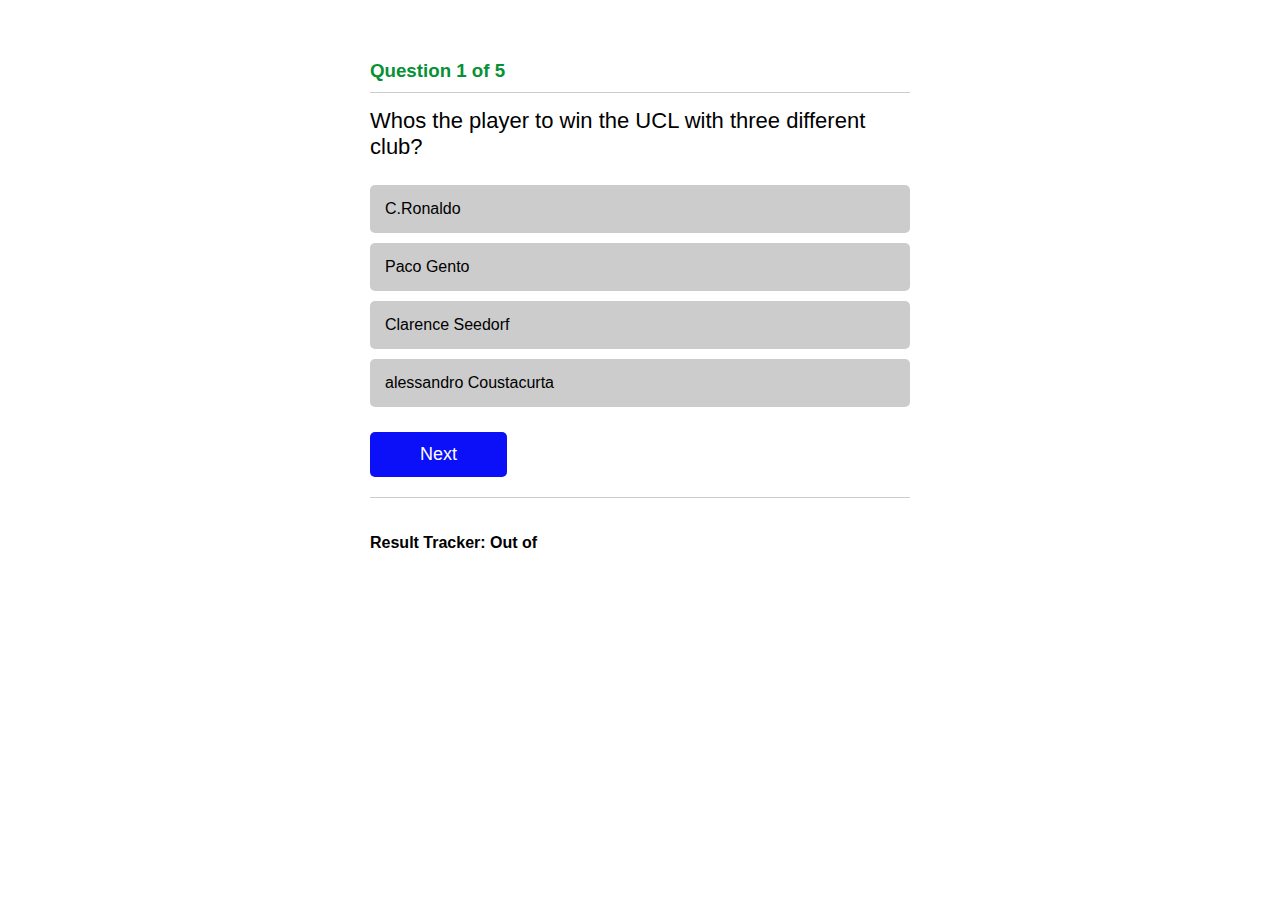
<file: index.html>
<!DOCTYPE html>
<html lang="en">
<head>
    <meta charset="UTF-8">
    <meta name="viewport" content="width=device-width, initial-scale=1.0">
    <link rel="stylesheet" href="./styles/style.css">
    <title>Task 4 || Quiz Test</title>
</head>
<body>
    <div class="quiz-container">
        <div class="question-number">
            <h3>Question <span class="question-num-value"></span> of <span class="total-question"></span></h3>
        </div>
        <div class="question">
           
        </div>
        <div class="options">
            <div id="0" class="option1" onclick="check(this)"></div>
            <div id="1" class="option2" onclick="check(this)"></div>
            <div id="2" class="option3" onclick="check(this)"></div>
            <div id="3" class="option4" onclick="check(this)"></div>
        </div>
        <div class="button">
            <button type="button" onclick="next()" class="btn">Next</button>
        </div>
        <div class="answer-tracker">
            
        </div>

        <div class="final-compilation">
            <h4><span>Result Tracker: </span>
                <span class="to-correct-score"></span>
                <span> Out of</span>
                <span class="total-asked-question"></span>
            </h4>
        </div>
    </div>

    <div class="quiz-over">
        <div class="box">
        <h1 class="final-comment"></h1> <br>
       You got <span class="correct-answers"></span>  out of <span class="total-questions"></span> answers correctly!  <br>
       You Scored <span class="percentage"></span>
        </h1><br>
        <button type="button" onclick="tryAgain()">Try Again</button>
       </div>
    </div>
</body>
<script src="./JS/index.js"></script>
</html>
</file>
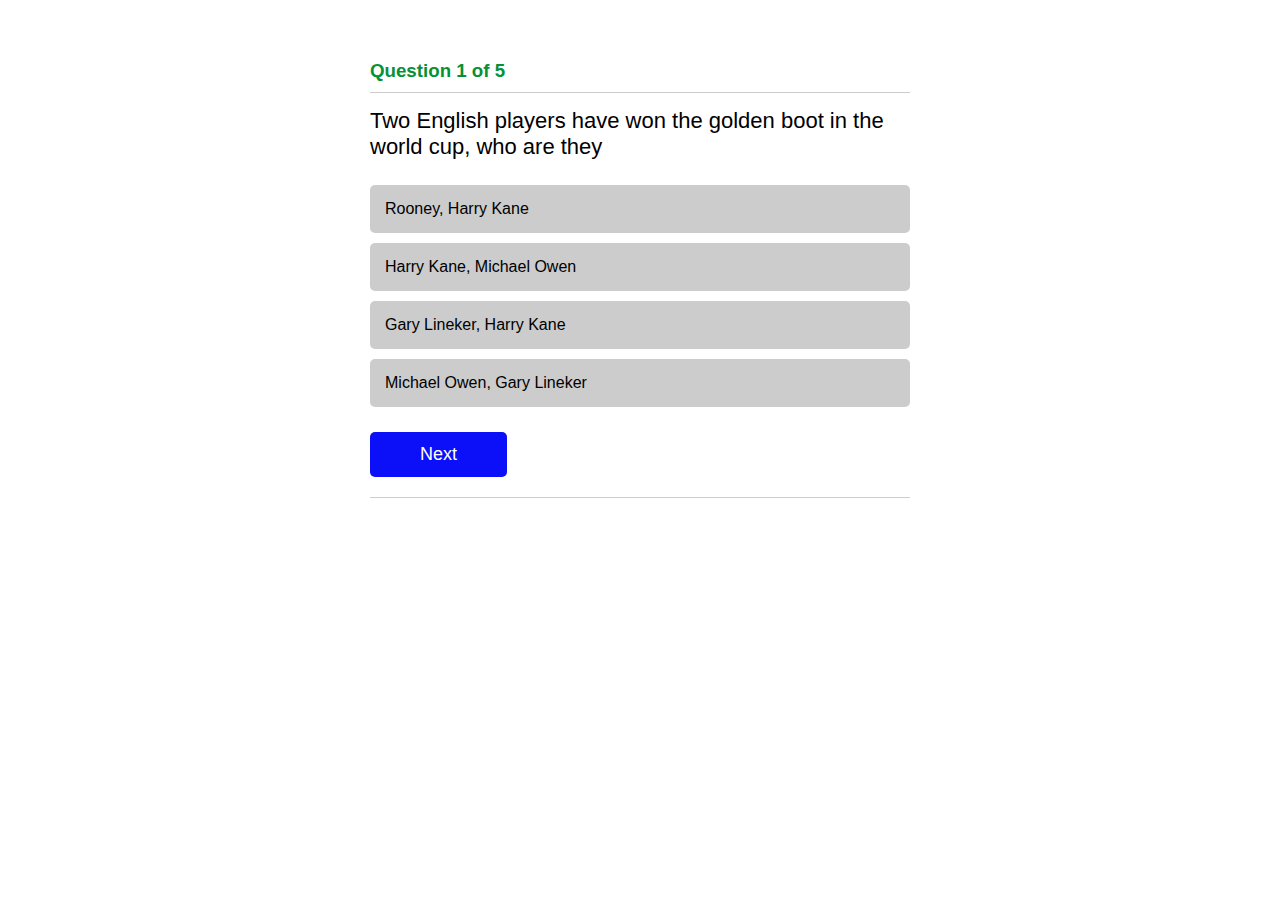
<file: src/index.html>
<!DOCTYPE html>
<html lang="en">
<head>
    <meta charset="UTF-8">
    <meta name="viewport" content="width=device-width, initial-scale=1.0">
    <link rel="stylesheet" href="../styles/style.css">
    <title>Task 4 || Quiz Test</title>
</head>
<body>
    <div class="quiz-container">
        <div class="question-number">
            <h3>Question <span class="question-num-value"></span> of <span class="total-question"></span></h3>
        </div>
        <div class="question">
           
        </div>
        <div class="options">
            <div id="0" class="option1" onclick="check(this)"></div>
            <div id="1" class="option2" onclick="check(this)"></div>
            <div id="2" class="option3" onclick="check(this)"></div>
            <div id="3" class="option4" onclick="check(this)"></div>
        </div>
        <div class="button">
            <button type="button" onclick="next()" class="btn">Next</button>
        </div>
        <div class="answer-tracker">
            
        </div>
    </div>

    <div class="quiz-over">
        <div class="box">
        <h1>Good try! <br>
       You got <span class="correct-answers"></span>  out of <span class="total-questions"></span> answers correctly!  <br>
       You Scored <span class="percentage"></span>
        </h1>
        <button type="button" onclick="tryAgain()">Try Again</button>
       </div>
    </div>
</body>
<script src="../JS/index.js"></script>
</html>
</file>
<file: styles/style.css>
body{
    margin: 0;
    background-color: #ffffffff;
    font-family: sans-serif;
}
*{
    box-sizing: border-box;
}

.quiz-container{
    max-width: 600px;
    min-width: 500px;
    background-color: #ffffff;
    margin: 30px auto;
    padding: 30px;
    border-radius:  10px;
}

.question-number, .question, .options, .button, .answer-trackers{
width: 100%;
}

.question-number h3{
color: #079135;
border-bottom: 1px solid #ccc;
margin: 0;
padding-bottom: 10px;
}

.question{
    font-size: 22px;
    color: #000000;
    padding: 15px 0;
    margin-bottom: 10px;
}


.options div{
    background-color: #cccccc;
    font-size: 16px;
    color: black;
    margin-bottom: 10px;
    border-radius: 5px;
    padding: 15px;
    position: relative;
    overflow: hidden;
    cursor: pointer;
}

 div .disable{
    pointer-events: none;
}

.options div.correct{
z-index: 1;
color: #ffffff;
}

.options div.correct::before{
    content: '';
    position: absolute;
    left: 0;
    top: 0;
    width: 100%;
    height: 100%;
    background-color: green;
    z-index: -1;
    animation: animateBackground 1s ease;
    animation-fill-mode: forwards;
}

@keyframes animateBackground{
    0%{    transform: translateX(-100%);}
    100%{    transform: translateX(0%);}
}

.options div.wrong{
    z-index: 1;
    color: #ffffff;
    }
    
    .options div.wrong::before{
        content: '';
        position: absolute;
        left: 0;
        top: 0;
        width: 100%;
        height: 100%;
        background-color: red;
        z-index: -1;
        animation: animateBackground 1s ease;
        animation-fill-mode: forwards;
        
    }
    
    @keyframes animateBackground{
        0%{    transform: translateX(-100%);}
        100%{    transform: translateX(0%);}
    }

.button .btn{
    padding: 12px 50px;
    background-color: #0c10f8;
    font-size: 18px;
    border: none;
    border-radius: 5px;
    cursor: pointer;
    display: inline-block;
    margin: 15px 0 20px;
    color: #ffffff;
}

.answer-tracker{
    border-top: 1px solid #ccc;
    padding-top: 15px;
}

.answer-tracker div{
    height: 40px;
    width: 40px;
    border-radius: 50%;
    background-color: #cccccc;
    display: inline-block;
    margin-right: 10px;
}

.answer-tracker div.wrong{
    background-color: red;
    background-image: url(../Img/wrong.png);
    background-position: center;
    background-repeat: no-repeat;
    background-size: 50%;

}

.answer-tracker div.correct{
    background-color: green;
    background-image: url(../Img/correct.png);
    background-position: center;
    background-repeat: no-repeat;
    background-size: 50%;
}

.quiz-over
{
    position: fixed;
    left: 0;
    top: 0;
    width: 100%;
    height: 100%;
    background-color: rgba(0, 0, 0, .6);
    z-index: 10;
    display: none;
    align-items: center;
    justify-content: center;
}

.show{
    display: flex;
}

.quiz-over .box{
    background-color: #0bd4ba;
    padding: 30px;
    border-radius: 10px;
    text-align: center;
    flex-basis: 700px;
    max-width: 700px;
    color: #ffffff;
    font-weight: 700;
}

.quiz-over .box h1{
    font-size: 34px;
    margin: 0 0 20px;
}
.quiz-over .box button{
    padding: 15px 50px;
    border: none;
    background-color: rgb(175, 72, 2);
    color: #ffffff;
    border-radius: 5px;
    font-size: 16px;
    margin: 15px 0 20px;    
}




@media screen and (max-width: 600px){
    .quiz-container{
        width: 100%;
        background-color: #ffffff;
        margin-top: 0;
    }

    body{
        background-color: #ffffff;
    }

    .question{
        font-size: 19px;
    }
}

@media screen and (max-width: 768px){
    
}
</file>
